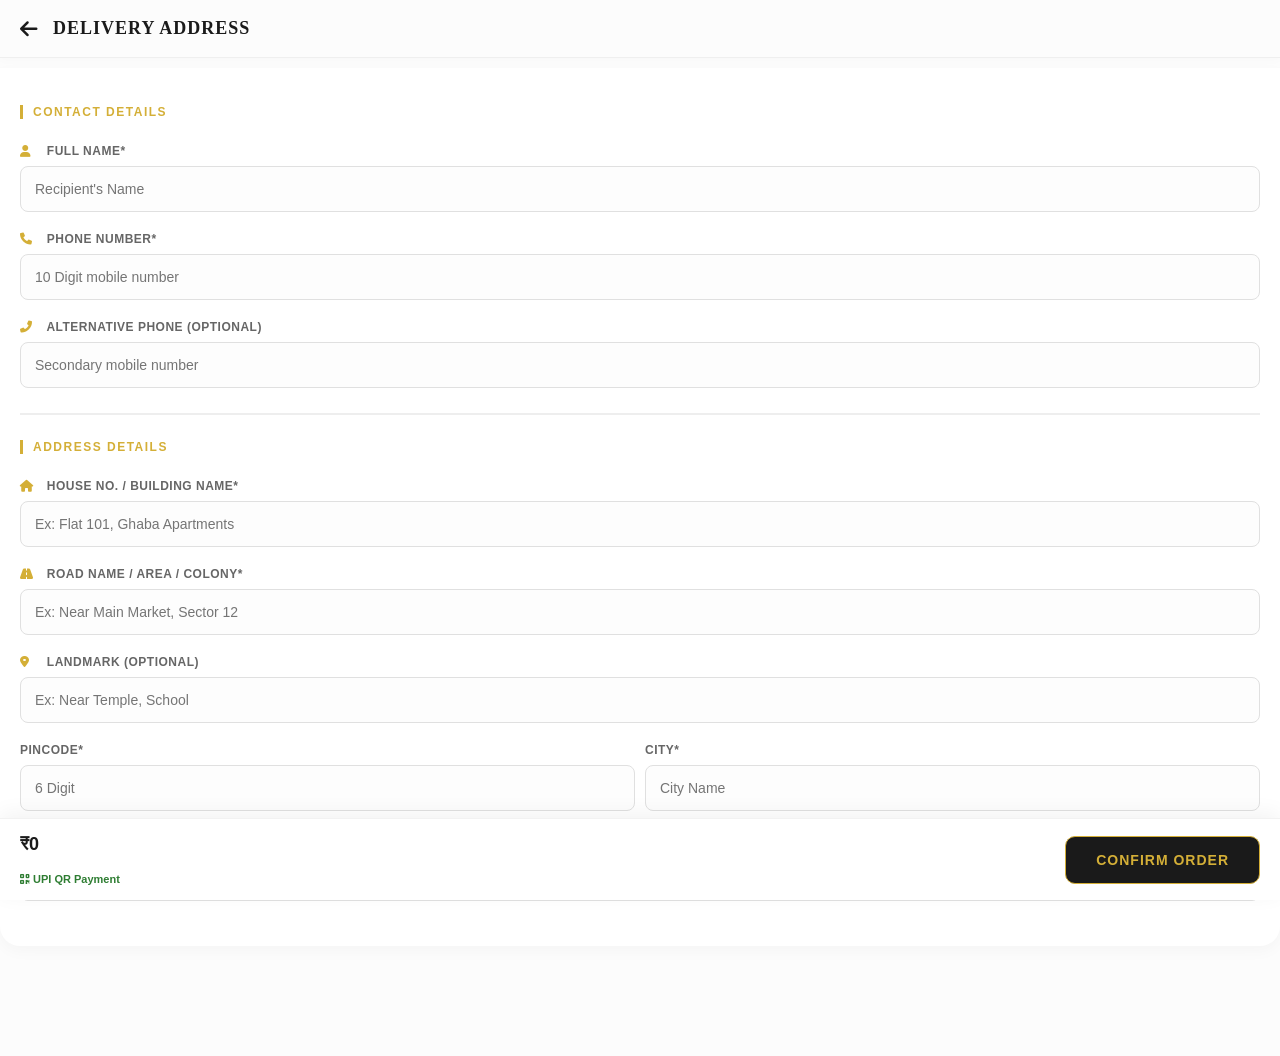
<file: address.html>
<!DOCTYPE html>
<html lang="hi">
<head>
    <meta charset="UTF-8">
    <meta name="viewport" content="width=device-width, initial-scale=1.0">
    <title>Al akasha elvy lifestyle collection</title>
    
    <link rel="icon" type="image/png" href="https://img.freepik.com/premium-vector/shopping-logo-vector-icon_636116-200.jpg?semt=ais_hybrid&w=740&q=80"> 
    <link rel="stylesheet" href="address.css">
    <link rel="stylesheet" href="https://cdnjs.cloudflare.com/ajax/libs/font-awesome/6.0.0/css/all.min.css">
</head>
<body>

    <div class="nav">
        <i class="fa-solid fa-arrow-left" onclick="history.back()"></i>
        <span>Delivery Address</span>
    </div>

    <div class="form-container">
        <h3 class="section-title">Contact Details</h3>
        
        <div class="input-group">
            <label><i class="fa-solid fa-user"></i> Full Name*</label>
            <input type="text" id="custName" placeholder="Recipient's Name">
        </div>

        <div class="input-group">
            <label><i class="fa-solid fa-phone"></i> Phone Number*</label>
            <input type="number" id="custPhone" placeholder="10 Digit mobile number">
        </div>

        <div class="input-group">
            <label><i class="fa-solid fa-phone-flip"></i> Alternative Phone (Optional)</label>
            <input type="number" id="custPhone2" placeholder="Secondary mobile number">
        </div>

        <hr style="border:0.5px solid #eee; margin:25px 0;">
        <h3 class="section-title">Address Details</h3>

        <div class="input-group">
            <label><i class="fa-solid fa-house"></i> House No. / Building Name*</label>
            <input type="text" id="custHouse" placeholder="Ex: Flat 101, Ghaba Apartments">
        </div>

        <div class="input-group">
            <label><i class="fa-solid fa-road"></i> Road Name / Area / Colony*</label>
            <input type="text" id="custAddress" placeholder="Ex: Near Main Market, Sector 12">
        </div>

        <div class="input-group">
            <label><i class="fa-solid fa-location-dot"></i> Landmark (Optional)</label>
            <input type="text" id="custLandmark" placeholder="Ex: Near Temple, School">
        </div>

        <div style="display: flex; gap: 10px;">
            <div class="input-group" style="flex:1">
                <label>Pincode*</label>
                <input type="number" id="custPin" placeholder="6 Digit">
            </div>
            <div class="input-group" style="flex:1">
                <label>City*</label>
                <input type="text" id="custCity" placeholder="City Name">
            </div>
        </div>

        <div class="input-group">
            <label>State*</label>
            <select id="custState">
                <option value="">Select State</option>

                <!-- States -->
                <option value="Andhra Pradesh">Andhra Pradesh</option>
                <option value="Arunachal Pradesh">Arunachal Pradesh</option>
                <option value="Assam">Assam</option>
                <option value="Bihar">Bihar</option>
                <option value="Chhattisgarh">Chhattisgarh</option>
                <option value="Goa">Goa</option>
                <option value="Gujarat">Gujarat</option>
                <option value="Haryana">Haryana</option>
                <option value="Himachal Pradesh">Himachal Pradesh</option>
                <option value="Jharkhand">Jharkhand</option>
                <option value="Karnataka">Karnataka</option>
                <option value="Kerala">Kerala</option>
                <option value="Madhya Pradesh">Madhya Pradesh</option>
                <option value="Maharashtra">Maharashtra</option>
                <option value="Manipur">Manipur</option>
                <option value="Meghalaya">Meghalaya</option>
                <option value="Mizoram">Mizoram</option>
                <option value="Nagaland">Nagaland</option>
                <option value="Odisha">Odisha</option>
                <option value="Punjab">Punjab</option>
                <option value="Rajasthan">Rajasthan</option>
                <option value="Sikkim">Sikkim</option>
                <option value="Tamil Nadu">Tamil Nadu</option>
                <option value="Telangana">Telangana</option>
                <option value="Tripura">Tripura</option>
                <option value="Uttar Pradesh">Uttar Pradesh</option>
                <option value="Uttarakhand">Uttarakhand</option>
                <option value="West Bengal">West Bengal</option>

                <!-- Union Territories -->
                <option value="Andaman and Nicobar Islands">Andaman and Nicobar Islands</option>
                <option value="Chandigarh">Chandigarh</option>
                <option value="Dadra and Nagar Haveli and Daman and Diu">
                    Dadra and Nagar Haveli and Daman and Diu
                </option>
                <option value="Delhi">Delhi</option>
                <option value="Jammu and Kashmir">Jammu and Kashmir</option>
                <option value="Ladakh">Ladakh</option>
                <option value="Lakshadweep">Lakshadweep</option>
                <option value="Puducherry">Puducherry</option>

            </select>
        </div>
    </div>

    <div class="footer">
        <div class="total-info">
            <span id="finalPriceDisplay" style="font-weight:bold; font-size:18px;">₹0</span> 
            <br>
            <small style="color:#2e7d32; font-weight:bold;">
                <i class="fa-solid fa-qrcode"></i> UPI QR Payment
            </small>
        </div>
        <button onclick="confirmOrder()" class="final-btn">CONFIRM ORDER</button>
    </div>

    <script>
        // --- 1. Price Sync Logic ---
        let finalPrice = 0;

        window.onload = function() {

            let buyNowProduct = JSON.parse(localStorage.getItem('buyNowItem'));
            let cartTotal = localStorage.getItem('cartTotal');

            if (buyNowProduct) {
                finalPrice = Number(buyNowProduct.price);
            } else if (cartTotal) {
                finalPrice = Number(cartTotal);
            } else {
                let cartProducts = JSON.parse(localStorage.getItem('myCart')) || [];
                finalPrice = cartProducts.reduce((sum, p) => sum + Number(p.price), 0);
            }

            document.getElementById('finalPriceDisplay').innerText = "₹" + finalPrice;

            // 🔥 IMPORTANT: Save price for QR page
            localStorage.setItem("checkoutPrice", finalPrice);
        };

        // --- 2. Validation & Confirmation Logic ---
        function confirmOrder() {
            const name = document.getElementById('custName').value.trim();
            const phone = document.getElementById('custPhone').value.trim();
            const house = document.getElementById('custHouse').value.trim();
            const area = document.getElementById('custAddress').value.trim();
            const pin = document.getElementById('custPin').value.trim();
            const city = document.getElementById('custCity').value.trim();
            const state = document.getElementById('custState').value;

            if(!name || !phone || !house || !area || !pin || !city || !state) {
                alert("Kripya saari (*) wali details bharein!");
                return;
            }

            if(phone.length !== 10) {
                alert("Mobile number 10 digit ka hona chahiye!");
                return;
            }

            const orderDetails = {
                customerName: name,
                customerPhone: phone,
                address: `${house}, ${area}, ${city}, ${state} - ${pin}`,
                totalAmount: finalPrice,
                paymentMethod: "UPI QR Payment",
                orderDate: new Date().toLocaleString()
            };

            localStorage.setItem('lastOrderAddress', JSON.stringify(orderDetails));

            localStorage.removeItem('buyNowItem');

            window.location.href = 'qr.html';
        }
    </script>
</body>
</html>
</file>
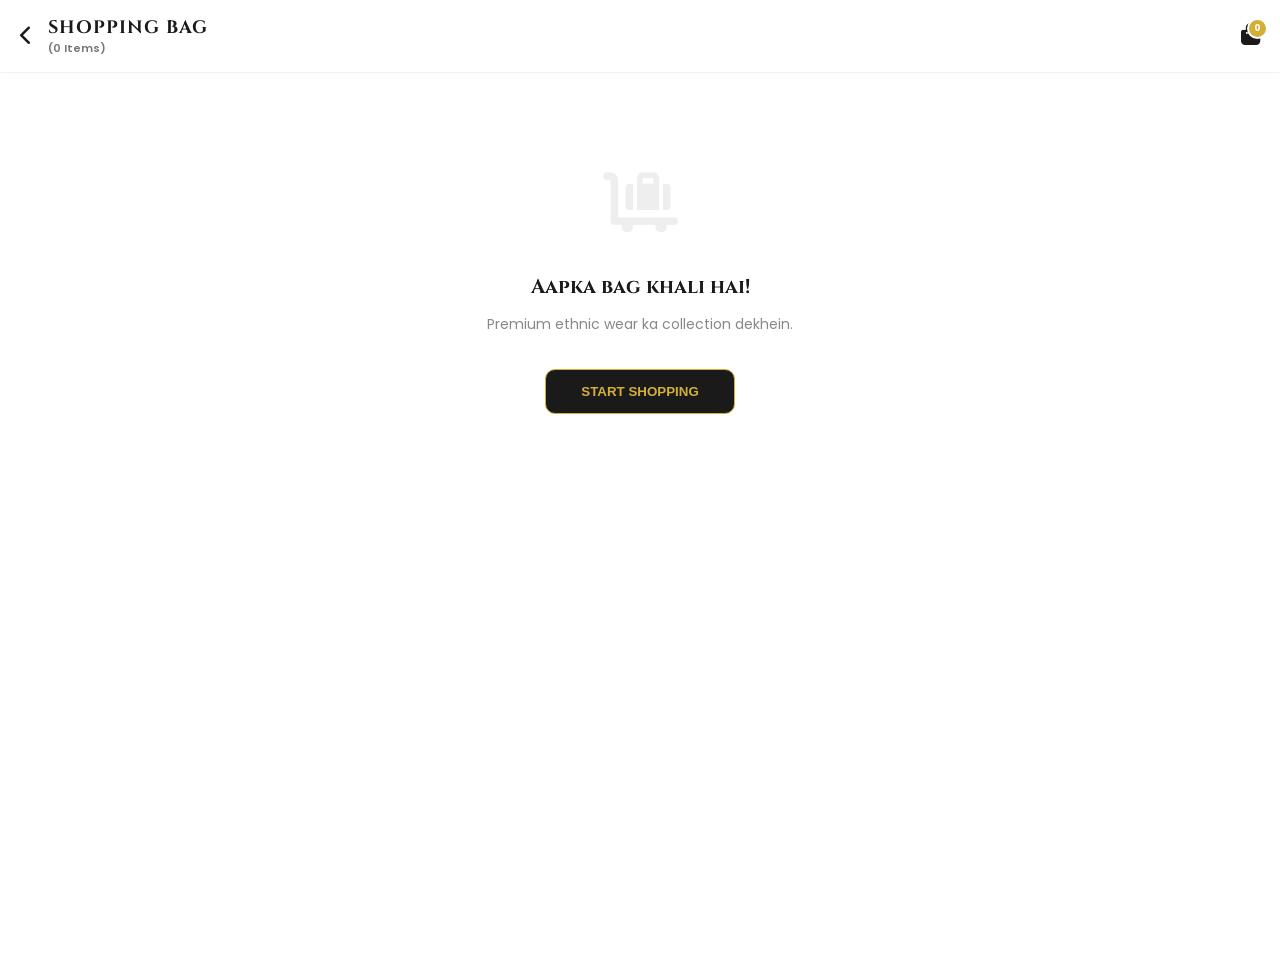
<file: cart.html>
<!DOCTYPE html>
<html lang="hi">
<head>
    <meta charset="UTF-8">
    <meta name="viewport" content="width=device-width, initial-scale=1.0">
    <title>Al akasha elvy lifestyle collection</title>
    
    <link href="https://fonts.googleapis.com/css2?family=Cinzel:wght@700&family=Poppins:wght@300;400;600;700&display=swap" rel="stylesheet">
    <link rel="icon" type="image/png" href="https://img.freepik.com/premium-vector/shopping-logo-vector-icon_636116-200.jpg?semt=ais_hybrid&w=740&q=80"> 
    
    <link rel="stylesheet" href="https://cdnjs.cloudflare.com/ajax/libs/font-awesome/6.0.0/css/all.min.css">
    <style>
        :root { 
            --gold: #d4af37;        /* Luxury Gold */
            --dark-royal: #1a1a1a;  /* Rich Black */
            --bg-soft: #f9f9f9;     /* Soft Background */
            --white: #ffffff;
            --text-muted: #777;
        }
        
        body { 
            margin: 0; 
            font-family: 'Poppins', sans-serif; 
            background: var(--bg-soft); 
            color: var(--dark-royal); 
            transition: background 0.3s;
        }
        
        /* --- Premium Navigation --- */
        .nav { 
            display: flex; align-items: center; padding: 15px 20px; 
            background: var(--white); border-bottom: 1px solid rgba(0,0,0,0.05); 
            position: sticky; top: 0; z-index: 1000; box-shadow: 0 2px 10px rgba(0,0,0,0.02);
        }
        
        .logo-text { 
            font-family: 'Cinzel', serif; 
            color: var(--dark-royal); 
            font-weight: bold; 
            font-size: 18px; 
            letter-spacing: 1px;
            text-transform: uppercase;
        }

        /* --- Cart Card Style --- */
        .cart-card { 
            display: flex; padding: 20px 15px; background: var(--white); 
            margin-bottom: 2px; border-bottom: 1px solid #f1f1f1;
            animation: fadeIn 0.4s ease;
        }
        
        @keyframes fadeIn { from { opacity: 0; transform: translateY(10px); } to { opacity: 1; transform: translateY(0); } }
        
        .product-img { 
            width: 90px; height: 120px; object-fit: cover; 
            border-radius: 12px; border: 1px solid #f0f0f0; 
            box-shadow: 0 4px 10px rgba(0,0,0,0.05);
        }
        
        .remove-btn { 
            color: #e74c3c; font-size: 11px; font-weight: 700; 
            margin-top: 15px; cursor: pointer; display: inline-flex;
            align-items: center; gap: 5px; text-transform: uppercase;
            letter-spacing: 0.5px; opacity: 0.8;
        }
        .remove-btn:hover { opacity: 1; }

        /* --- Bill Summary --- */
        .bill-container { 
            background: var(--white); padding: 25px 20px; 
            margin-top: 10px; margin-bottom: 110px; 
            border-radius: 20px 20px 0 0;
            box-shadow: 0 -5px 15px rgba(0,0,0,0.03);
        }
        
        .bill-title {
            font-size: 12px; font-weight: 700; color: var(--gold);
            text-transform: uppercase; letter-spacing: 1.5px;
            margin-bottom: 20px; border-left: 3px solid var(--gold);
            padding-left: 10px; display: block;
        }

        .bill-row { display: flex; justify-content: space-between; margin-bottom: 15px; font-size: 14px; color: var(--text-muted); }
        
        .total-row { 
            border-top: 1px dashed #ddd; padding-top: 18px; 
            font-weight: 700; font-size: 18px; color: var(--dark-royal); 
        }

        /* --- Sticky Footer --- */
        .footer-action { 
            position: fixed; bottom: 0; width: 100%; background: var(--white); 
            display: flex; align-items: center; justify-content: space-between; 
            padding: 15px 20px; border-top: 1px solid rgba(0,0,0,0.05); box-sizing: border-box;
            box-shadow: 0 -10px 30px rgba(0,0,0,0.08); z-index: 1001;
        }
        
        .footer-price-box span { display: block; }
        
        .btn-continue { 
            background: var(--dark-royal); color: var(--gold); 
            border: 1px solid var(--gold); padding: 15px 40px; 
            border-radius: 12px; font-weight: 700; 
            font-size: 14px; text-transform: uppercase; letter-spacing: 1px;
            cursor: pointer; transition: 0.3s;
            box-shadow: 0 5px 15px rgba(0,0,0,0.1);
        }
        
        .btn-continue:active { transform: scale(0.96); }

        /* --- Empty Cart Styling --- */
        #emptyMessage {
            display:none; text-align: center; padding: 100px 30px; 
            background: var(--white); height: 100vh; box-sizing: border-box;
        }
        #emptyMessage i { font-size: 60px; color: #eee; margin-bottom: 20px; }
        #emptyMessage h3 { font-family: 'Cinzel', serif; font-size: 20px; margin-bottom: 10px; }
    </style>
</head>
<body>

    <div class="nav">
        <i class="fa-solid fa-chevron-left" onclick="history.back()" style="font-size: 20px; margin-right: 15px; cursor: pointer; color: var(--dark-royal);"></i>
        <div style="flex-grow: 1;">
            <span class="logo-text">Shopping Bag</span>
            <div id="cartCountBadge" style="font-size: 11px; color: var(--text-muted); font-weight: 600;">(0 Items)</div>
        </div>
        <div style="position: relative;">
            <i class="fa-solid fa-bag-shopping" style="font-size: 22px; color: var(--dark-royal);"></i>
            <span id="floatingBadge" style="position: absolute; top: -5px; right: -8px; background: var(--gold); color: white; border-radius: 50%; padding: 2px 5px; font-size: 9px; font-weight: bold; border: 2px solid white;">0</span>
        </div>
    </div>

    <div id="emptyMessage">
        <i class="fa-solid fa-cart-flatbed-suitcase"></i>
        <h3>Aapka bag khali hai!</h3>
        <p style="color: #888; font-size: 14px;">Premium ethnic wear ka collection dekhein.</p>
        <button onclick="window.location.href='index.html'" style="background: var(--dark-royal); color: var(--gold); border: 1px solid var(--gold); padding: 14px 35px; border-radius: 10px; margin-top: 20px; font-weight: bold; cursor: pointer; text-transform: uppercase;">Start Shopping</button>
    </div>

    <div id="cartItemsList"></div>

    <div id="billSection" class="bill-container" style="display: none;">
        <span class="bill-title">Price Summary</span>
        <div class="bill-row">
            <span>Bag Total</span>
            <span id="totalProductPrice">₹0</span>
        </div>
        <div class="bill-row">
            <span>Delivery Fee</span>
            <span style="color: #27ae60; font-weight: 700;">FREE</span>
        </div>
        <div class="bill-row total-row">
            <span>Amount Payable</span>
            <span id="finalOrderTotal">₹0</span>
        </div>
        <div style="background: #fdfaf0; border: 1px solid #faebcc; color: #8a6d3b; padding: 12px; border-radius: 10px; font-size: 12px; margin-top: 20px; text-align: center; font-weight: 500;">
            <i class="fa-solid fa-gift" style="margin-right: 5px;"></i> Luxury packaging included with this order!
        </div>
    </div>

    <div id="footerSection" class="footer-action" style="display: none;">
        <div>
            <span id="footerPrice" style="font-weight: 700; font-size: 20px; color: var(--dark-royal);">₹0</span>
            <span style="font-size: 10px; color: var(--gold); font-weight: 700; text-transform: uppercase; letter-spacing: 0.5px;">View Details</span>
        </div>
        <button onclick="goToAddress()" class="btn-continue">Place Order</button>
    </div>

    <script>
        let currentCartTotal = 0;

        function loadCart() {
            const cartItemsList = document.getElementById('cartItemsList');
            const emptyMessage = document.getElementById('emptyMessage');
            const billSection = document.getElementById('billSection');
            const footerSection = document.getElementById('footerSection');
            const cartCountBadge = document.getElementById('cartCountBadge');
            const floatingBadge = document.getElementById('floatingBadge');

            let cart = JSON.parse(localStorage.getItem('myCart')) || [];

            cartCountBadge.innerText = `(${cart.length} Item${cart.length !== 1 ? 's' : ''})`;
            floatingBadge.innerText = cart.length;

            if (cart.length === 0) {
                cartItemsList.innerHTML = "";
                emptyMessage.style.display = "block";
                billSection.style.display = "none";
                footerSection.style.display = "none";
                document.body.style.background = "white";
                return;
            }

            emptyMessage.style.display = "none";
            billSection.style.display = "block";
            footerSection.style.display = "flex";
            document.body.style.background = "var(--bg-soft)";
            cartItemsList.innerHTML = "";

            currentCartTotal = 0;

            cart.forEach((item, index) => {
                currentCartTotal += Number(item.price);
                const displayImg = item.mainImg || item.img || 'https://via.placeholder.com/150?text=No+Image';

                const card = document.createElement('div');
                card.className = "cart-card";
                card.innerHTML = `
                    <img src="${displayImg}" class="product-img" onerror="this.src='https://via.placeholder.com/150?text=Error'">
                    <div style="flex-grow: 1; padding-left: 18px;">
                        <h4 style="margin: 0; font-size: 15px; color: var(--dark-royal); font-weight: 600; line-height: 1.4;">${item.name}</h4>
                        <p style="margin: 5px 0; font-size: 11px; color: var(--text-muted); text-transform: uppercase; letter-spacing: 0.5px;">Premium Quality • Qty: 1</p>
                        <div style="font-weight: 700; font-size: 18px; margin-top: 8px;">₹${item.price}</div>
                        <div class="remove-btn" onclick="deleteItem(${index})">
                            <i class="fa-solid fa-trash-can"></i> Remove Item
                        </div>
                    </div>
                `;
                cartItemsList.appendChild(card);
            });

            document.getElementById('totalProductPrice').innerText = "₹" + currentCartTotal;
            document.getElementById('finalOrderTotal').innerText = "₹" + currentCartTotal;
            document.getElementById('footerPrice').innerText = "₹" + currentCartTotal;
        }

        function deleteItem(index) {
            let cart = JSON.parse(localStorage.getItem('myCart')) || [];
            cart.splice(index, 1);
            localStorage.setItem('myCart', JSON.stringify(cart));
            loadCart();
        }

        function goToAddress() {
            localStorage.setItem('cartTotal', currentCartTotal);
            localStorage.removeItem('buyNowItem');
            window.location.href = 'address.html';
        }

        window.onload = loadCart;
    </script>

</body>
</html>
</file>
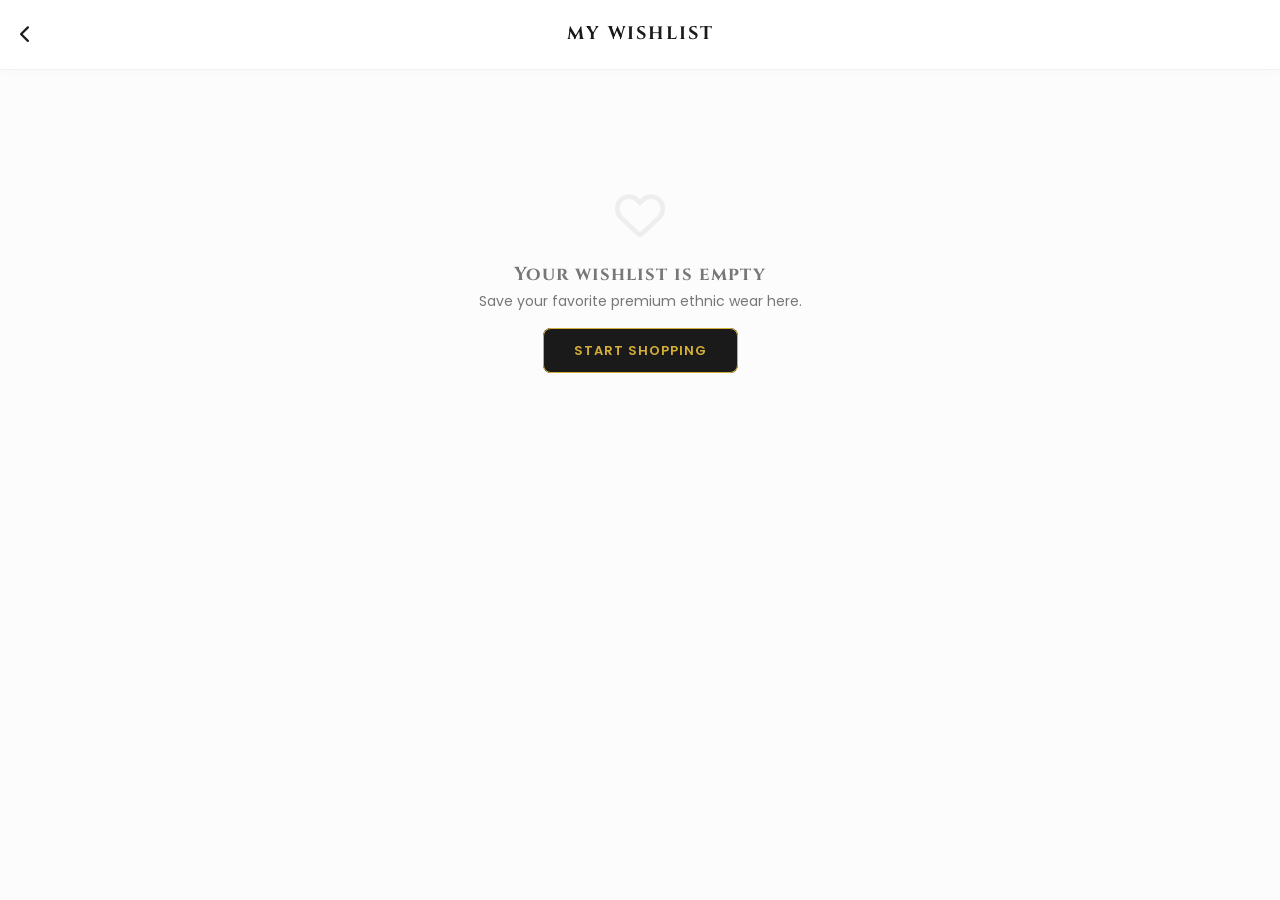
<file: wishlist.html>
<!DOCTYPE html>
<html lang="hi">
<head>
    <meta charset="UTF-8">
    <meta name="viewport" content="width=device-width, initial-scale=1.0">
    <title>Al akasha elvy lifestyle collection</title>
    
    <link href="https://fonts.googleapis.com/css2?family=Cinzel:wght@700&family=Poppins:wght@300;400;600;700&display=swap" rel="stylesheet">
    <link rel="icon" type="image/png" href="https://img.freepik.com/premium-vector/shopping-logo-vector-icon_636116-200.jpg?semt=ais_hybrid&w=740&q=80"> 
    
    <link rel="stylesheet" href="style.css"> <link rel="stylesheet" href="https://cdnjs.cloudflare.com/ajax/libs/font-awesome/6.0.0/css/all.min.css">
    
    <style>
        :root {
            --gold: #d4af37;
            --dark-royal: #1a1a1a;
            --soft-white: #fcfcfc;
            --text-muted: #777;
        }

        body { 
            font-family: 'Poppins', sans-serif; 
            background-color: var(--soft-white); 
            margin: 0;
            color: var(--dark-royal);
        }

        /* --- Boutique Wishlist Header --- */
        .wishlist-header { 
            padding: 20px; 
            text-align: center; 
            background: white; 
            border-bottom: 1px solid rgba(0,0,0,0.05);
            position: sticky;
            top: 0;
            z-index: 1000;
            box-shadow: 0 2px 10px rgba(0,0,0,0.02);
        }

        .wishlist-header h2 {
            font-family: 'Cinzel', serif;
            font-size: 18px;
            margin: 0;
            letter-spacing: 2px;
            text-transform: uppercase;
        }

        .back-btn { 
            position: absolute; 
            left: 20px; 
            top: 50%; 
            transform: translateY(-50%);
            font-size: 18px; 
            color: var(--dark-royal); 
            cursor: pointer;
            transition: 0.3s;
        }
        
        .back-btn:hover { color: var(--gold); }

        /* --- Empty Wishlist State --- */
        .empty-wishlist { 
            text-align: center; 
            padding: 100px 20px; 
            color: var(--text-muted); 
        }

        .empty-wishlist i {
            font-size: 50px;
            color: #eee;
            margin-bottom: 20px;
        }

        .empty-wishlist p {
            font-size: 14px;
            margin-bottom: 25px;
        }

        .shop-now-btn {
            background: var(--dark-royal);
            color: var(--gold);
            border: 1px solid var(--gold);
            padding: 12px 30px;
            border-radius: 8px;
            text-decoration: none;
            font-weight: 600;
            font-size: 13px;
            text-transform: uppercase;
            letter-spacing: 1px;
        }

        /* --- Product Card Overrides for Wishlist --- */
        .wishlist-grid {
            display: grid;
            grid-template-columns: 1fr 1fr;
            gap: 15px;
            padding: 20px 15px;
        }

        /* Removal animation */
        .removing {
            transform: scale(0.9);
            opacity: 0;
            transition: 0.4s ease;
        }
    </style>
</head>
<body>

    <header class="wishlist-header">
        <i class="fa-solid fa-chevron-left back-btn" onclick="window.location.href='index.html'"></i>
        <h2>My <span>Wishlist</span></h2>
    </header>

    <main id="wishlistDisplay" class="wishlist-grid">
        </main>

    <script>
        // --- Wishlist Logic ---
        function loadWishlist() {
            const display = document.getElementById('wishlistDisplay');
            const wishlistIds = JSON.parse(localStorage.getItem('myWishlist')) || [];
            const allProducts = JSON.parse(localStorage.getItem('myProducts')) || [];

            // Filter products that are in wishlist
            const favoriteProducts = allProducts.filter(p => wishlistIds.includes(p.id));

            if (favoriteProducts.length === 0) {
                display.innerHTML = `
                    <div class="empty-wishlist" style="grid-column: 1/-1;">
                        <i class="fa-regular fa-heart"></i>
                        <h3>Your wishlist is empty</h3>
                        <p>Save your favorite premium ethnic wear here.</p>
                        <a href="index.html" class="shop-now-btn">Start Shopping</a>
                    </div>`;
                return;
            }

            display.innerHTML = favoriteProducts.map(p => {
                const price = parseFloat(p.price) || 0;
                return `
                    <div class="p-card" id="wish-item-${p.id}" style="background:white; border-radius:12px; overflow:hidden; box-shadow:0 3px 10px rgba(0,0,0,0.05); position:relative;">
                        <i class="fa-solid fa-circle-xmark" 
                           style="position:absolute; top:8px; right:8px; z-index:10; color:white; font-size:20px; text-shadow:0 0 5px rgba(0,0,0,0.5); cursor:pointer;"
                           onclick="removeFromWishlist(event, ${p.id})"></i>
                        
                        <div onclick="window.location.href='details.html?id=${p.id}'">
                            <div class="p-img-wrapper" style="height:200px;">
                                <img src="${p.mainImg}" alt="${p.name}" style="width:100%; height:100%; object-fit:cover;">
                            </div>
                            <div class="p-details" style="padding:12px;">
                                <p style="margin:0; font-size:12px; font-weight:600; white-space:nowrap; overflow:hidden; text-overflow:ellipsis;">${p.name}</p>
                                <div style="margin-top:5px; display:flex; align-items:center; gap:8px;">
                                    <span style="font-size:15px; font-weight:700; color:var(--dark-royal);">₹${price}</span>
                                    <span style="font-size:10px; text-decoration:line-through; color:#999;">₹${Math.round(price*1.4)}</span>
                                </div>
                                <button style="width:100%; margin-top:10px; background:var(--gold); border:none; color:white; padding:8px; border-radius:6px; font-size:11px; font-weight:700; text-transform:uppercase;">View Details</button>
                            </div>
                        </div>
                    </div>`;
            }).join('');
        }

        function removeFromWishlist(event, id) {
            event.stopPropagation();
            let wishlist = JSON.parse(localStorage.getItem('myWishlist')) || [];
            wishlist = wishlist.filter(item => item !== id);
            localStorage.setItem('myWishlist', JSON.stringify(wishlist));
            
            // UI se remove karne ka animation
            const element = document.getElementById(`wish-item-${id}`);
            element.classList.add('removing');
            setTimeout(() => {
                loadWishlist();
            }, 400);
        }

        window.onload = loadWishlist;
    </script>
</body>
</html>
</file>
<file: address.css>
/* --- Premium Theme Variables --- */
:root {
    --gold: #d4af37;        /* Luxury accent */
    --dark-royal: #1a1a1a;  /* Main dark theme */
    --soft-white: #fcfcfc;  /* Clean background */
    --text-muted: #666;
    --success: #27ae60;
}

body {
    margin: 0;
    font-family: 'Poppins', sans-serif;
    background-color: var(--soft-white);
    color: var(--dark-royal);
    padding-bottom: 110px; /* Space for sticky footer */
}

/* --- Navigation (Boutique Style) --- */
.nav {
    display: flex;
    align-items: center;
    padding: 18px 20px;
    background: var(--white);
    border-bottom: 1px solid rgba(0,0,0,0.05);
    position: sticky;
    top: 0;
    z-index: 1000;
    box-shadow: 0 2px 10px rgba(0,0,0,0.02);
}

.nav i {
    font-size: 20px;
    margin-right: 15px;
    cursor: pointer;
    color: var(--dark-royal);
    transition: 0.3s;
}

.nav i:hover {
    color: var(--gold);
}

.nav span {
    font-family: 'Cinzel', serif; /* Matching Index Logo */
    font-weight: 700;
    font-size: 18px;
    letter-spacing: 1px;
    text-transform: uppercase;
}

/* --- Form Container --- */
.form-container {
    background: white;
    padding: 25px 20px;
    margin-top: 10px;
    border-radius: 0 0 20px 20px;
    box-shadow: 0 5px 15px rgba(0,0,0,0.03);
}

.section-title {
    font-size: 12px;
    color: var(--gold);
    font-weight: 700;
    margin-bottom: 25px;
    text-transform: uppercase;
    letter-spacing: 1.5px;
    border-left: 3px solid var(--gold);
    padding-left: 10px;
}

/* --- Input Groups --- */
.input-group {
    margin-bottom: 20px;
}

.input-group label {
    display: block;
    font-size: 12px;
    font-weight: 600;
    color: var(--text-muted);
    margin-bottom: 8px;
    text-transform: uppercase;
    letter-spacing: 0.5px;
}

.input-group label i {
    margin-right: 8px;
    color: var(--gold);
    width: 15px;
}

.input-group input, 
.input-group select {
    width: 100%;
    padding: 14px;
    border: 1px solid #e0e0e0;
    border-radius: 8px;
    font-size: 14px;
    box-sizing: border-box;
    outline: none;
    transition: all 0.3s ease;
    background: #fdfdfd;
}

.input-group input:focus {
    border-color: var(--gold);
    background: #fff;
    box-shadow: 0 0 8px rgba(212, 175, 55, 0.1);
}

/* --- Footer Section (Checkout/Price Area) --- */
.footer {
    position: fixed;
    bottom: 0;
    width: 100%;
    background: white;
    display: flex;
    align-items: center;
    justify-content: space-between;
    padding: 15px 20px;
    border-top: 1px solid rgba(0,0,0,0.05);
    box-sizing: border-box;
    box-shadow: 0 -5px 20px rgba(0,0,0,0.05);
    z-index: 1001;
}

.total-info {
    display: flex;
    flex-direction: column;
}

.total-info .price {
    font-size: 20px;
    font-weight: 700;
    color: var(--dark-royal);
}

.total-info small {
    color: var(--success);
    font-size: 11px;
    font-weight: 600;
}

/* --- Final Action Button --- */
.final-btn {
    background: var(--dark-royal); /* Professional dark button */
    color: var(--gold); /* Gold text for contrast */
    border: 1px solid var(--gold);
    padding: 15px 30px;
    border-radius: 10px;
    font-weight: 700;
    font-size: 14px;
    text-transform: uppercase;
    letter-spacing: 1px;
    cursor: pointer;
    transition: 0.3s;
}

.final-btn:hover {
    background: var(--gold);
    color: var(--dark-royal);
}

.final-btn:active {
    transform: scale(0.96);
}

/* WhatsApp Message Style Match */
.wa-message {
    background: var(--dark-royal);
    color: var(--gold);
    border: 1px solid var(--gold);
}
</file>
<file: style.css>
/* Project: Al Akasha Elvy Lifestyle - Premium Theme
   Palette: Midnight Black, Rose Gold, & Pearl White
*/

@import url('https://fonts.googleapis.com/css2?family=Cinzel:wght@400;700&family=Poppins:wght@300;400;500;600;700&display=swap');

:root {
    --gold: #d4af37;           /* Classic Gold */
    --rose-gold: #e5b4a2;      /* Soft Rose Gold */
    --royal-dark: #0f0f0f;     /* Deep Matte Black */
    --velvet-black: #1a1a1a;   /* Light Black */
    --pearl-white: #fdfaf6;    /* Luxury Background */
    --pure-white: #ffffff;
    --glass: rgba(255, 255, 255, 0.9);
    --text-muted: #7a7a7a;
    --luxury-shadow: 0 15px 35px rgba(0,0,0,0.08);
    --transition: all 0.4s cubic-bezier(0.165, 0.84, 0.44, 1);
}

* {
    box-sizing: border-box;
    margin: 0;
    padding: 0;
    -webkit-tap-highlight-color: transparent;
}

body {
    font-family: 'Poppins', sans-serif;
    background-color: var(--pearl-white);
    color: var(--royal-dark);
    overflow-x: hidden;
    line-height: 1.6;
}

/* --- Typography --- */
h1, h2, h3, .logo, .hero-title, .p-name-detail {
    font-family: 'Cinzel', serif;
    letter-spacing: 1px;
}

/* --- Premium Header (Glassmorphism) --- */
.main-header {
    background: var(--glass);
    backdrop-filter: blur(15px);
    -webkit-backdrop-filter: blur(15px);
    position: sticky;
    top: 0;
    z-index: 1000;
    border-bottom: 1px solid rgba(212, 175, 55, 0.15);
    padding: 12px 20px;
}

.header-top {
    display: flex;
    justify-content: space-between;
    align-items: center;
    max-width: 1400px;
    margin: 0 auto;
}

.logo {
    font-size: 24px;
    font-weight: 700;
    letter-spacing: 3px;
    color: var(--royal-dark);
    cursor: pointer;
    text-decoration: none;
}

.logo span {
    color: var(--gold);
    font-size: 16px;
    font-weight: 400;
}

.header-icons {
    display: flex;
    gap: 20px;
    align-items: center;
}

.icon-btn {
    font-size: 20px;
    color: var(--royal-dark);
    cursor: pointer;
    transition: var(--transition);
    position: relative;
}

.icon-btn:hover {
    color: var(--gold);
    transform: translateY(-2px);
}

/* --- Badge Styling --- */
.wish-badge, .cart-badge {
    position: absolute;
    top: -8px;
    right: -10px;
    background: var(--royal-dark);
    color: var(--gold);
    font-size: 10px;
    width: 18px;
    height: 18px;
    border-radius: 50%;
    display: flex;
    align-items: center;
    justify-content: center;
    font-weight: 700;
    border: 1px solid var(--gold);
}

/* --- Search Overlay --- */
.search-overlay {
    position: fixed;
    top: -100px;
    left: 0;
    width: 100%;
    background: var(--pure-white);
    padding: 15px 20px;
    box-shadow: var(--luxury-shadow);
    transition: var(--transition);
    z-index: 1100;
    display: flex;
    align-items: center;
    justify-content: center;
}

.search-overlay.active { top: 0; }

.search-bar-inner {
    width: 100%;
    max-width: 800px;
    display: flex;
    align-items: center;
    background: #f5f5f5;
    padding: 10px 20px;
    border-radius: 50px;
    border: 1px solid transparent;
    transition: var(--transition);
}

.search-bar-inner:focus-within {
    border-color: var(--gold);
    background: #fff;
}

.search-bar-inner input {
    flex: 1;
    border: none;
    background: transparent;
    outline: none;
    font-family: 'Poppins';
    padding-left: 10px;
}

/* --- Hero Banner --- */
.hero-banner {
    height: 500px;
    background: linear-gradient(rgba(0,0,0,0.4), rgba(0,0,0,0.2)), 
                url('https://images.unsplash.com/photo-1583391733956-3750e0ff4e8b?q=80&w=1920&auto=format&fit=crop') center/cover;
    display: flex;
    flex-direction: column;
    align-items: center;
    justify-content: center;
    text-align: center;
    color: var(--pure-white);
    margin-bottom: 40px;
    position: relative;
}

.hero-subtext {
    font-family: 'Cinzel';
    font-size: 14px;
    letter-spacing: 5px;
    text-transform: uppercase;
    margin-bottom: 15px;
    opacity: 0.9;
}

.hero-title {
    font-size: 48px;
    margin-bottom: 25px;
    font-weight: 700;
}

.hero-title span { color: var(--gold); }

.hero-btn {
    background: transparent;
    color: white;
    border: 1.5px solid var(--gold);
    padding: 12px 40px;
    font-family: 'Poppins';
    font-weight: 600;
    text-transform: uppercase;
    letter-spacing: 2px;
    border-radius: 50px;
    cursor: pointer;
    transition: var(--transition);
}

.hero-btn:hover {
    background: var(--gold);
    color: var(--royal-dark);
    box-shadow: 0 10px 20px rgba(212, 175, 55, 0.3);
}

/* --- Category Circular Section --- */
.category-container {
    display: flex;
    justify-content: center;
    gap: 25px;
    padding: 20px;
    overflow-x: auto;
    scrollbar-width: none;
}

.category-container::-webkit-scrollbar { display: none; }

.cat-card {
    display: flex;
    flex-direction: column;
    align-items: center;
    min-width: 100px;
    cursor: pointer;
    transition: var(--transition);
}

.cat-img-box {
    width: 85px;
    height: 85px;
    border-radius: 50%;
    padding: 4px;
    border: 2px solid #eee;
    background: #fff;
    margin-bottom: 10px;
    transition: var(--transition);
    box-shadow: 0 5px 15px rgba(0,0,0,0.05);
}

.cat-img-box img {
    width: 100%;
    height: 100%;
    border-radius: 50%;
    object-fit: cover;
}

.cat-card p {
    font-size: 12px;
    font-weight: 600;
    text-transform: uppercase;
    letter-spacing: 1px;
    color: var(--text-muted);
}

.cat-card:hover .cat-img-box, .active-cat .cat-img-box {
    border-color: var(--gold);
    transform: translateY(-5px);
    box-shadow: 0 10px 20px rgba(212, 175, 55, 0.2);
}

.active-cat p { color: var(--gold); }

/* --- Product Grid & Cards --- */
.feed-section {
    padding: 20px;
    max-width: 1200px;
    margin: 0 auto;
}

.section-heading { text-align: center; margin-bottom: 40px; }
.section-heading h3 { font-size: 28px; margin-bottom: 10px; }
.gold-line { width: 60px; height: 3px; background: var(--gold); margin: 0 auto; }

.product-grid {
    display: grid;
    grid-template-columns: repeat(2, 1fr);
    gap: 20px;
}

.p-card {
    background: var(--pure-white);
    border-radius: 20px;
    overflow: hidden;
    border: 1px solid rgba(0,0,0,0.03);
    box-shadow: 0 5px 15px rgba(0,0,0,0.02);
    transition: var(--transition);
}

.p-card:hover {
    transform: translateY(-8px);
    box-shadow: var(--luxury-shadow);
}

.p-img-wrapper {
    height: 280px;
    position: relative;
    overflow: hidden;
}

.p-img-wrapper img {
    width: 100%;
    height: 100%;
    object-fit: cover;
    transition: transform 0.8s ease;
}

.p-card:hover .p-img-wrapper img { transform: scale(1.1); }

.p-offer-tag {
    position: absolute;
    top: 12px;
    left: 12px;
    background: var(--royal-dark);
    color: var(--gold);
    font-size: 10px;
    font-weight: 700;
    padding: 5px 12px;
    border-radius: 5px;
    border: 0.5px solid var(--gold);
}

.p-details { padding: 18px; }

.p-name {
    font-size: 14px;
    font-weight: 500;
    color: var(--royal-dark);
    margin-bottom: 8px;
    display: -webkit-box;
    -webkit-line-clamp: 1;
    -webkit-box-orient: vertical;
    overflow: hidden;
}

.p-price-row {
    display: flex;
    align-items: baseline;
    gap: 8px;
}

.p-price { font-size: 18px; font-weight: 700; color: var(--royal-dark); }
.p-old-price { font-size: 13px; text-decoration: line-through; color: var(--text-muted); }

.p-shipping {
    font-size: 11px;
    color: #27ae60;
    font-weight: 600;
    margin-top: 8px;
    text-transform: uppercase;
    letter-spacing: 0.5px;
}

/* --- Dropdown Menu --- */
.dropdown-menu {
    position: absolute;
    top: 65px;
    right: 20px;
    background: var(--pure-white);
    min-width: 220px;
    border-radius: 15px;
    box-shadow: var(--luxury-shadow);
    display: none;
    overflow: hidden;
    z-index: 1001;
    border: 1px solid rgba(0,0,0,0.05);
}

.dropdown-menu.show { display: block; animation: slideIn 0.3s ease-out; }

.dropdown-menu a {
    padding: 15px 20px;
    display: flex;
    align-items: center;
    gap: 12px;
    text-decoration: none;
    color: var(--royal-dark);
    font-size: 14px;
    transition: 0.3s;
    border-bottom: 1px solid #f9f9f9;
}

.dropdown-menu a i { color: var(--gold); font-size: 16px; }
.dropdown-menu a:hover { background: var(--pearl-white); padding-left: 25px; color: var(--gold); }

/* --- WhatsApp (Secure & Premium) --- */
.wa-container {
    position: fixed;
    bottom: 25px;
    right: 20px;
    z-index: 2000;
    display: flex;
    flex-direction: column;
    align-items: flex-end;
}

.wa-msg-pop {
    background: var(--royal-dark);
    color: var(--gold);
    padding: 8px 15px;
    border-radius: 15px 15px 2px 15px;
    font-size: 12px;
    font-weight: 600;
    margin-bottom: 10px;
    border: 1px solid var(--gold);
    box-shadow: 0 10px 20px rgba(0,0,0,0.2);
    animation: wa-bounce 3s infinite;
}

@keyframes wa-bounce {
    0%, 100% { transform: translateY(0); }
    50% { transform: translateY(-8px); }
}

.whatsapp-modern {
    background: linear-gradient(135deg, #25d366, #128c7e);
    width: 58px;
    height: 58px;
    border-radius: 50%;
    display: flex;
    align-items: center;
    justify-content: center;
    color: white;
    font-size: 30px;
    text-decoration: none;
    box-shadow: 0 10px 25px rgba(37,211,102,0.3);
    transition: var(--transition);
}

.whatsapp-modern:hover { transform: scale(1.1) rotate(10deg); }

/* --- Mobile Responsive --- */
@media (max-width: 768px) {
    .hero-banner { height: 400px; }
    .hero-title { font-size: 34px; }
    .product-grid { gap: 15px; }
    .p-img-wrapper { height: 220px; }
}

@media (max-width: 480px) {
    .logo { font-size: 20px; }
    .hero-title { font-size: 28px; }
    .p-img-wrapper { height: 190px; }
    .p-price { font-size: 16px; }
    .p-details { padding: 12px; }
    .category-container { gap: 15px; }
}

@keyframes slideIn {
    from { opacity: 0; transform: translateY(10px); }
    to { opacity: 1; transform: translateY(0); }
}
</file>
